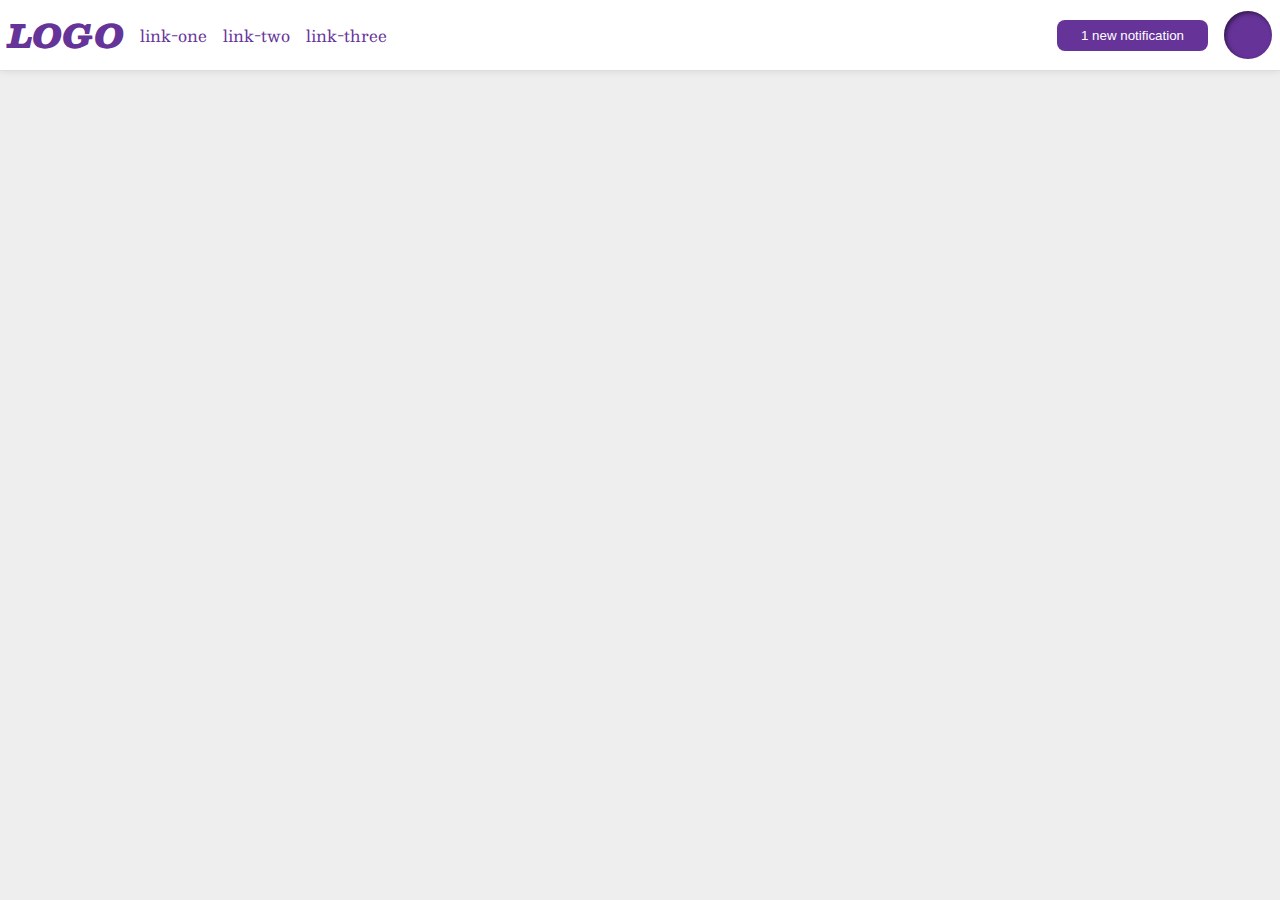
<file: flex/03-flex-header-2/index.html>
<!DOCTYPE html>
<html lang="en">
  <head>
    <meta charset="UTF-8">
    <meta http-equiv="X-UA-Compatible" content="IE=edge">
    <meta name="viewport" content="width=device-width, initial-scale=1.0">
    <title>Flex Header 2</title>
    <link rel="stylesheet" href="style.css">
  </head>
  <body>
    <div class="header">
      <div class="logo">
        LOGO
      </div>
      <ul class="links">
        <li><a href="google.com">link-one</a></li>
        <li><a href="google.com">link-two</a></li>
        <li><a href="google.com">link-three</a></li>
      </ul>
      <button class="notifications">
        1 new notification
      </button>
      <div class="profile-image"></div>
    </div>
  </body>
</html>
</file>
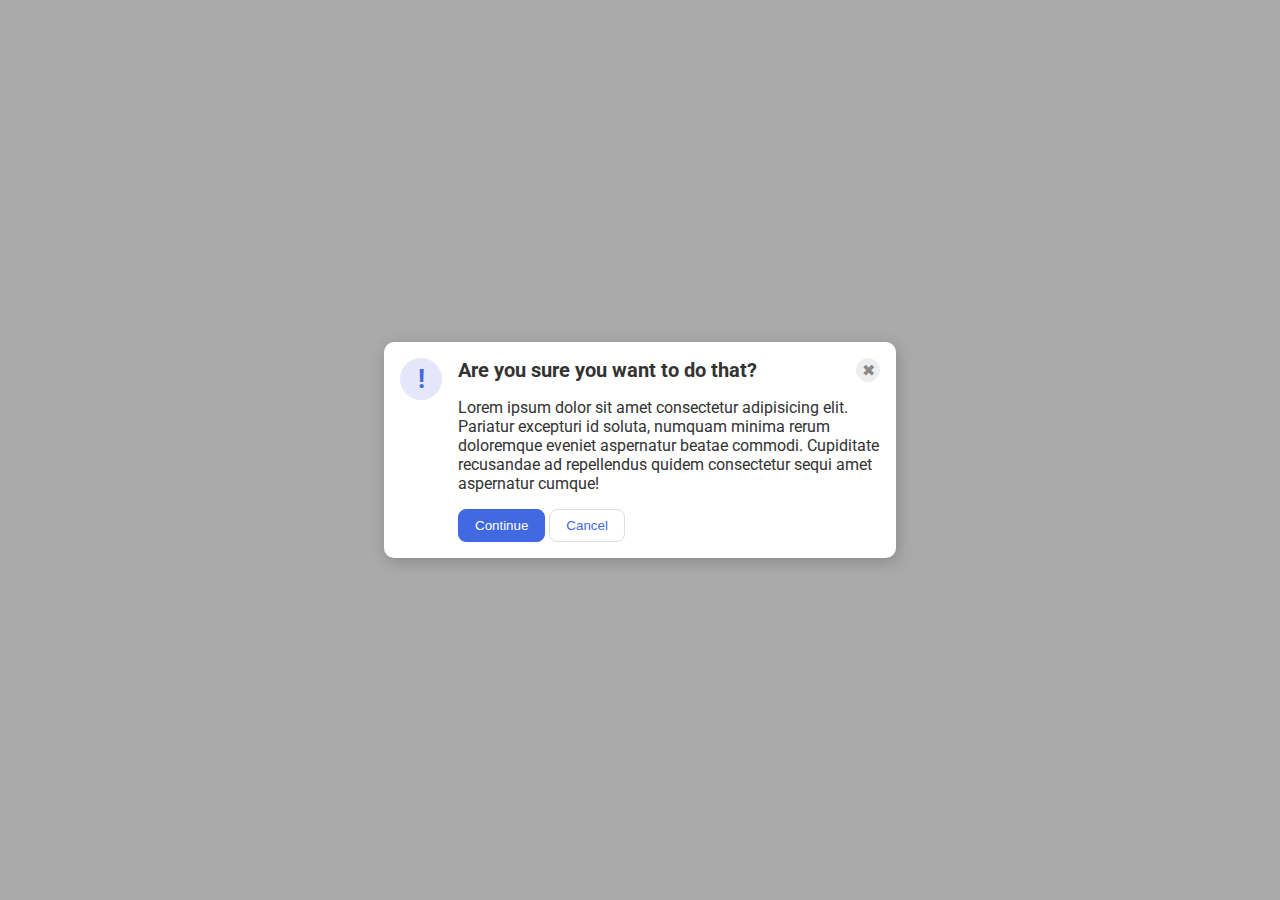
<file: flex/05-flex-modal/index.html>
<!DOCTYPE html>
<html lang="en">
  <head>
    <meta charset="UTF-8">
    <meta http-equiv="X-UA-Compatible" content="IE=edge">
    <meta name="viewport" content="width=device-width, initial-scale=1.0">
    <link rel="stylesheet" href="style.css">
    <title>Modal</title>
  </head>
  <body>
    <div class="modal">
      <div class="icon">!</div>
      <div class="container">
        <div class="header-container">
          <div class="header">Are you sure you want to do that?</div>
          <button class="close-button">✖</button>
        </div>
        <div class="text">Lorem ipsum dolor sit amet consectetur adipisicing elit. Pariatur excepturi id soluta, numquam minima rerum doloremque eveniet aspernatur beatae commodi. Cupiditate recusandae ad repellendus quidem consectetur sequi amet aspernatur cumque!</div>
        <button class="continue">Continue</button>
        <button class="cancel">Cancel</button>
      </div>
    </div>
  </body>
</html>
</file>
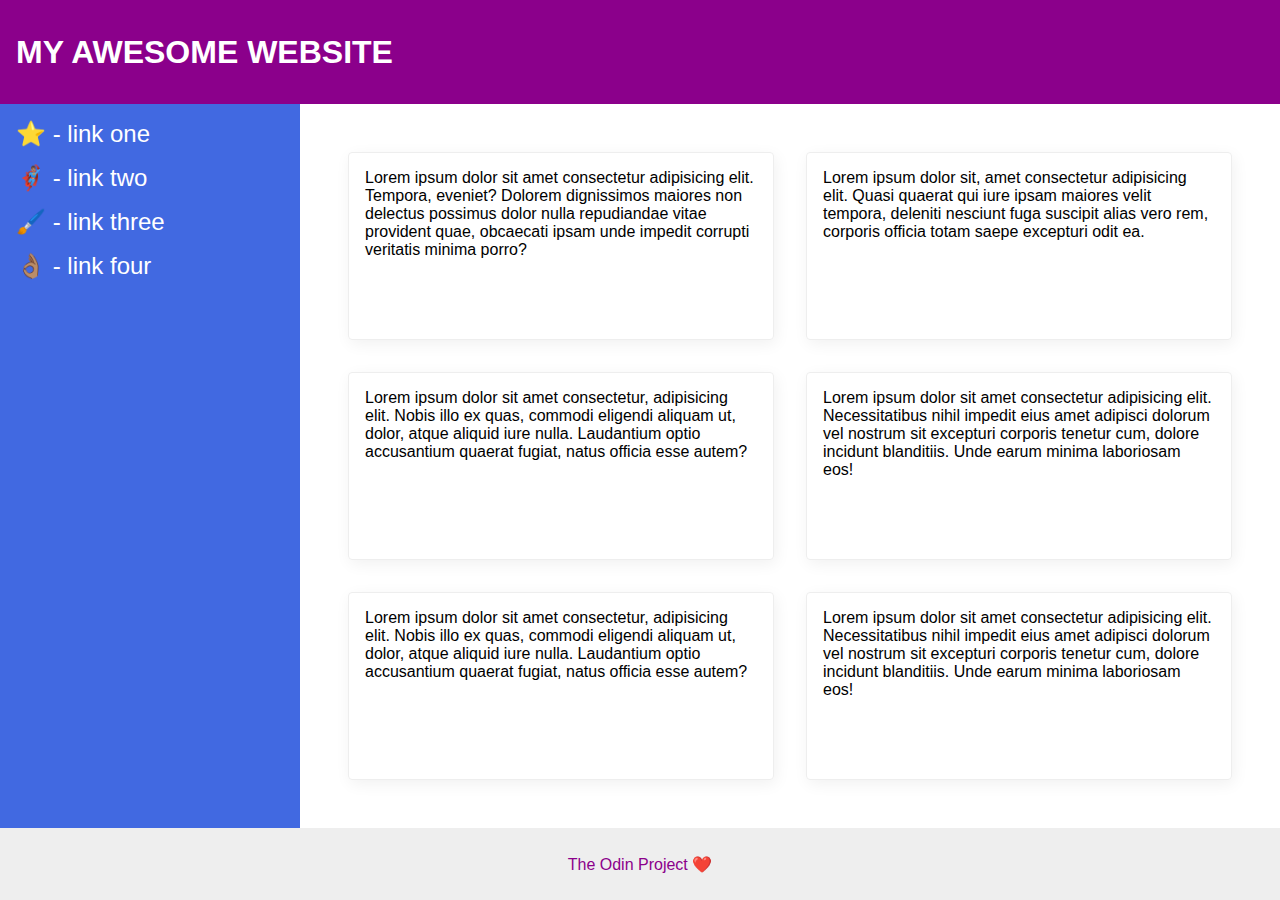
<file: flex/07-flex-layout-2/index.html>
<!DOCTYPE html>
<html lang="en">
  <head>
    <meta charset="UTF-8">
    <meta http-equiv="X-UA-Compatible" content="IE=edge">
    <meta name="viewport" content="width=device-width, initial-scale=1.0">
    <title>The Holy Grail</title>
    <link rel="stylesheet" href="style.css">
  </head>
  <body>
    <div class="header">
      MY AWESOME WEBSITE
    </div>
    
    <div class="main">
      <div class="sidebar">
        <ul>
          <li><a href="#">⭐ - link one</a></li>
          <li><a href="#">🦸🏽‍♂️ - link two</a></li>
          <li><a href="#">🖌️ - link three</a></li>
          <li><a href="#">👌🏽 - link four</a></li>
        </ul>
      </div>

      <div class="container">
        <div class="card">Lorem ipsum dolor sit amet consectetur adipisicing elit. Tempora, eveniet? Dolorem dignissimos maiores non delectus possimus dolor nulla repudiandae vitae provident quae, obcaecati ipsam unde impedit corrupti veritatis minima porro?</div>
        <div class="card">Lorem ipsum dolor sit, amet consectetur adipisicing elit. Quasi quaerat qui iure ipsam maiores velit tempora, deleniti nesciunt fuga suscipit alias vero rem, corporis officia totam saepe excepturi odit ea.</div>
        <div class="card">Lorem ipsum dolor sit amet consectetur, adipisicing elit. Nobis illo ex quas, commodi eligendi aliquam ut, dolor, atque aliquid iure nulla. Laudantium optio accusantium quaerat fugiat, natus officia esse autem?</div>
        <div class="card">Lorem ipsum dolor sit amet consectetur adipisicing elit. Necessitatibus nihil impedit eius amet adipisci dolorum vel nostrum sit excepturi corporis tenetur cum, dolore incidunt blanditiis. Unde earum minima laboriosam eos!</div>
        <div class="card">Lorem ipsum dolor sit amet consectetur, adipisicing elit. Nobis illo ex quas, commodi eligendi aliquam ut, dolor, atque aliquid iure nulla. Laudantium optio accusantium quaerat fugiat, natus officia esse autem?</div>
        <div class="card">Lorem ipsum dolor sit amet consectetur adipisicing elit. Necessitatibus nihil impedit eius amet adipisci dolorum vel nostrum sit excepturi corporis tenetur cum, dolore incidunt blanditiis. Unde earum minima laboriosam eos!</div>
      </div>
    </div>
    
    <div class="footer">
      The Odin Project ❤️
    </div>
  </body>
</html>
</file>
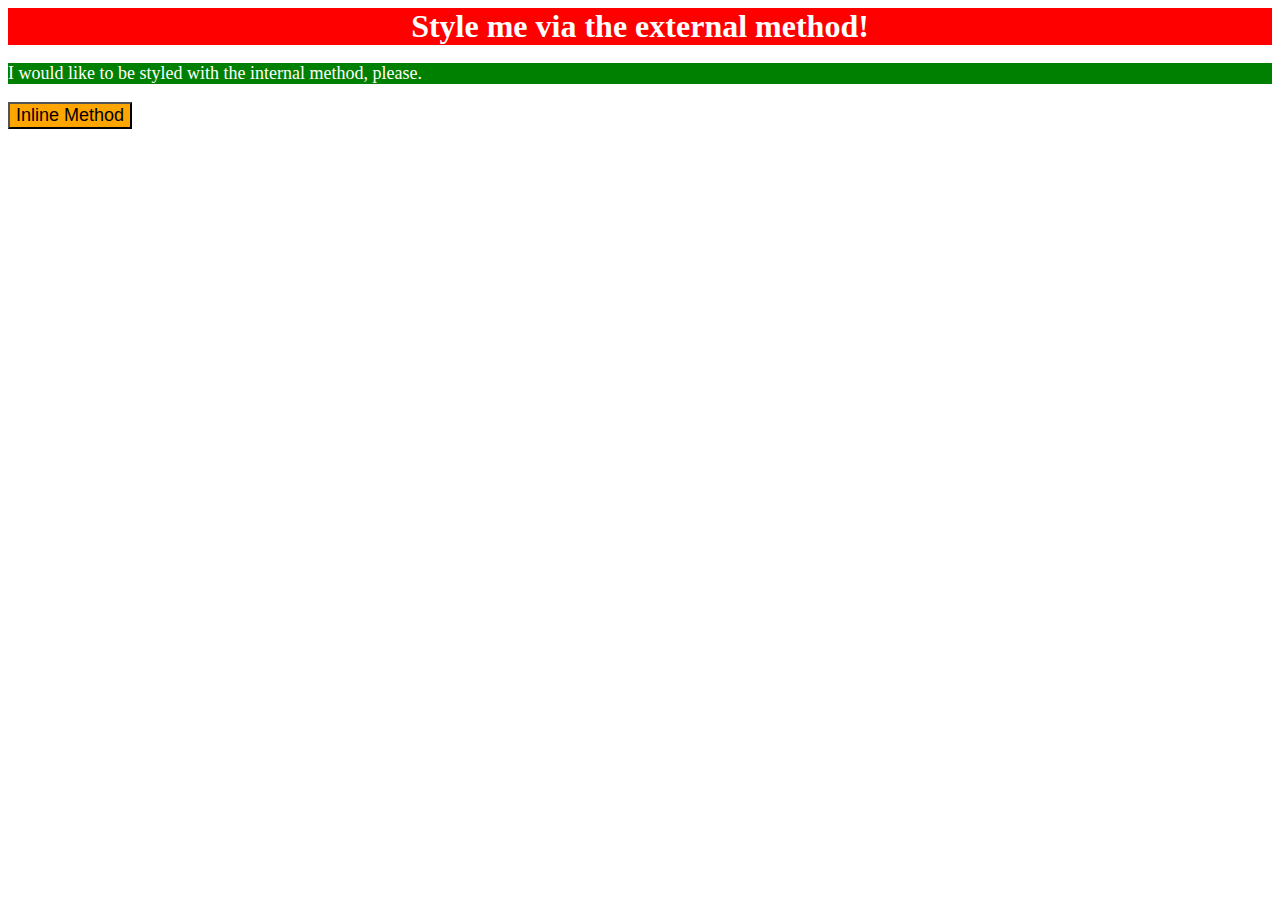
<file: foundations/01-css-methods/index.html>
<!DOCTYPE html>
<html lang="en">
  <head>
    <meta charset="UTF-8">
    <meta http-equiv="X-UA-Compatible" content="IE=edge">
    <meta name="viewport" content="width=device-width, initial-scale=1.0">
    <title>Methods for Adding CSS</title>
    <link rel="stylesheet" href="styles.css">
    <style>
      p {
        background-color: green;
        color: white;
        font-size: 18px;
      }
    </style>
  </head>
  <body>
    <div>Style me via the external method!</div>
    <p>I would like to be styled with the internal method, please.</p>
    <button style="background-color: orange; font-size: 18px">Inline Method</button>
  </body>
</html>
</file>
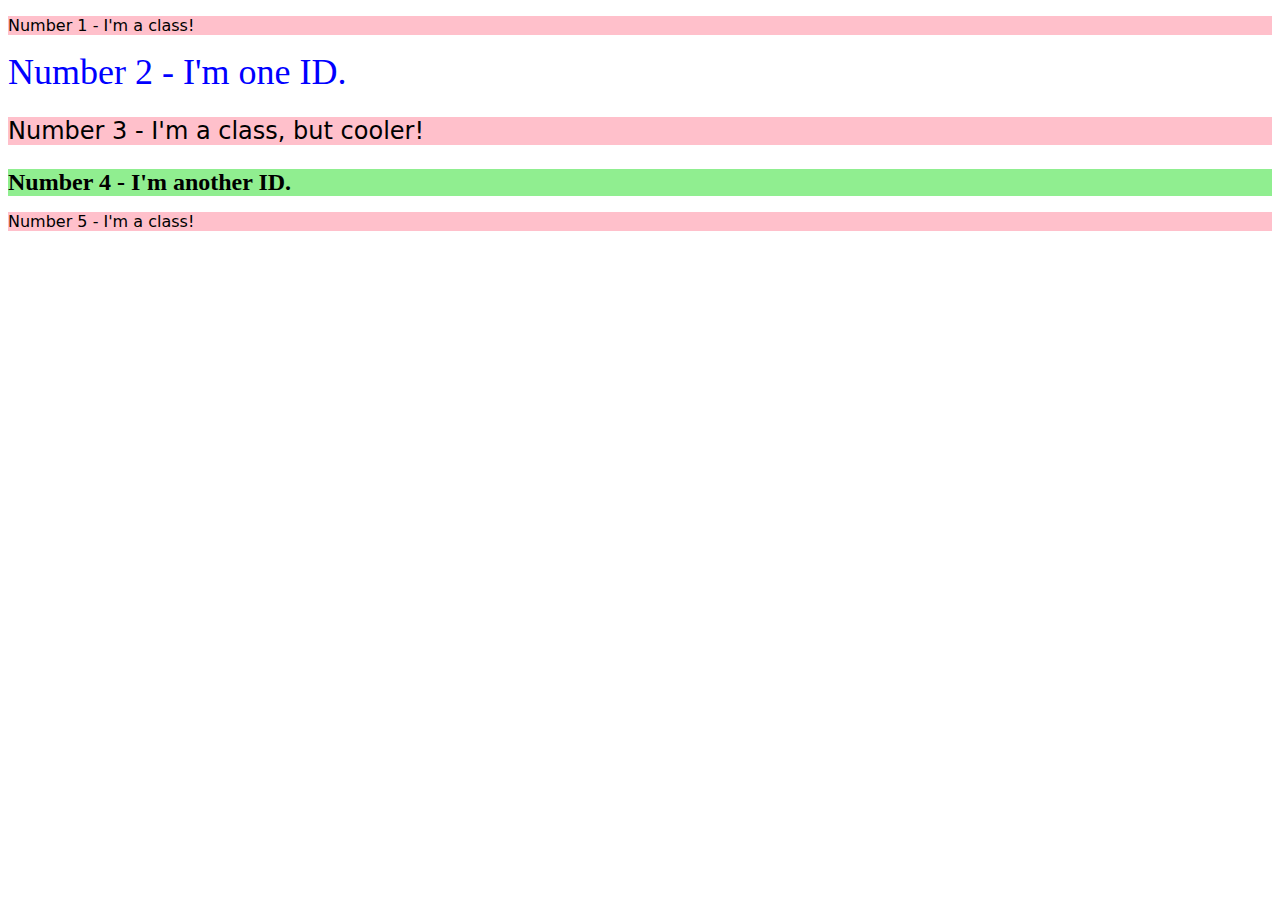
<file: foundations/02-class-id-selectors/index.html>
<!DOCTYPE html>
<html lang="en">
  <head>
    <meta charset="UTF-8">
    <meta http-equiv="X-UA-Compatible" content="IE=edge">
    <meta name="viewport" content="width=device-width, initial-scale=1.0">
    <title>Class and ID Selectors</title>
    <link rel="stylesheet" href="style.css">
  </head>
  <body>
    <p class="odd">Number 1 - I'm a class!</p>
    <div id="second">Number 2 - I'm one ID.</div>
    <p class="odd third">Number 3 - I'm a class, but cooler!</p>
    <div id="fourth">Number 4 - I'm another ID.</div>
    <p class="odd">Number 5 - I'm a class!</p>
  </body>
</html>
</file>
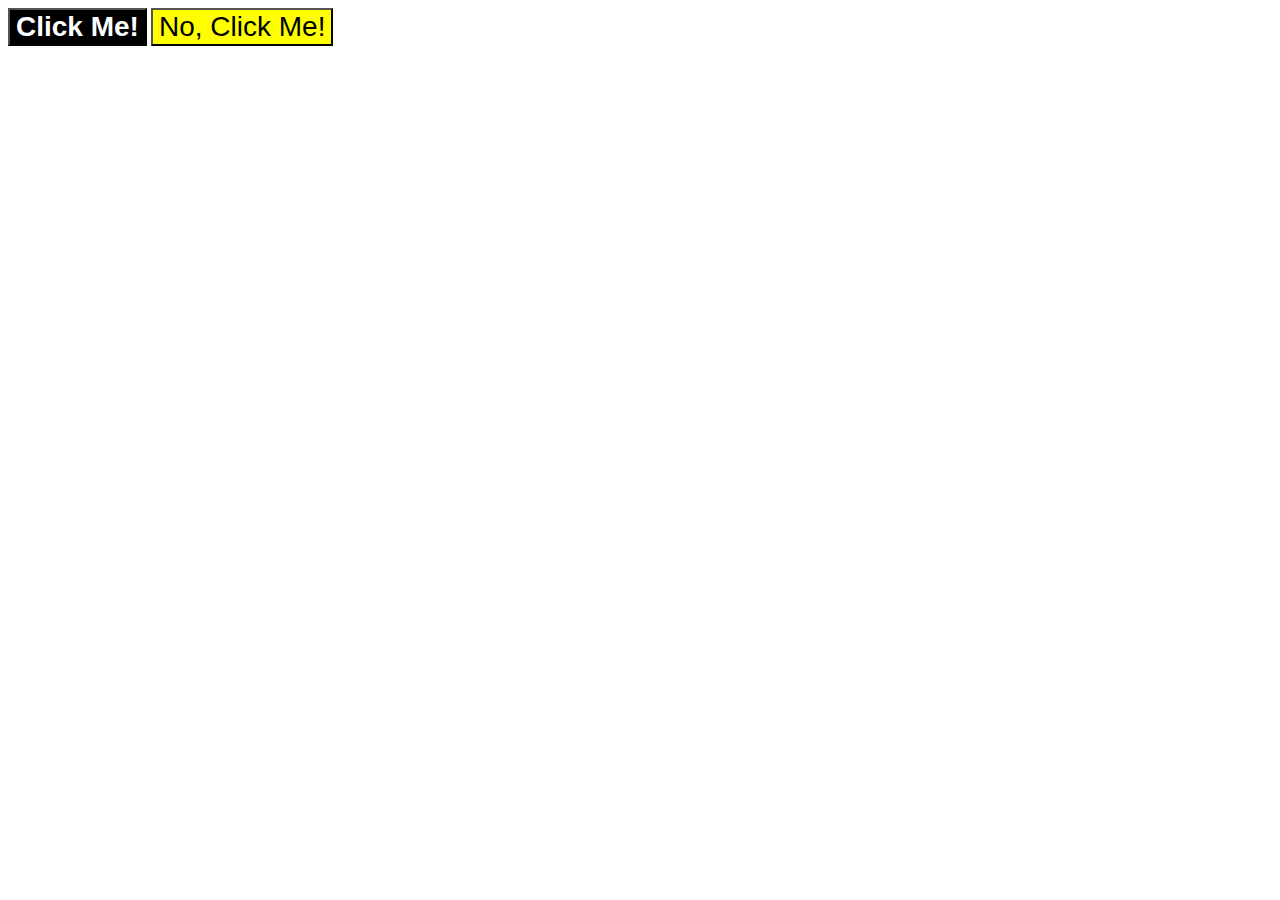
<file: foundations/03-grouping-selectors/index.html>
<!DOCTYPE html>
<html lang="en">
  <head>
    <meta charset="UTF-8">
    <meta http-equiv="X-UA-Compatible" content="IE=edge">
    <meta name="viewport" content="width=device-width, initial-scale=1.0">
    <title>Grouping Selectors</title>
    <link rel="stylesheet" href="style.css">
  </head>
  <body>
    <button class="button action">Click Me!</button>
    <button class="button attention">No, Click Me!</button>
  </body>
</html>
</file>
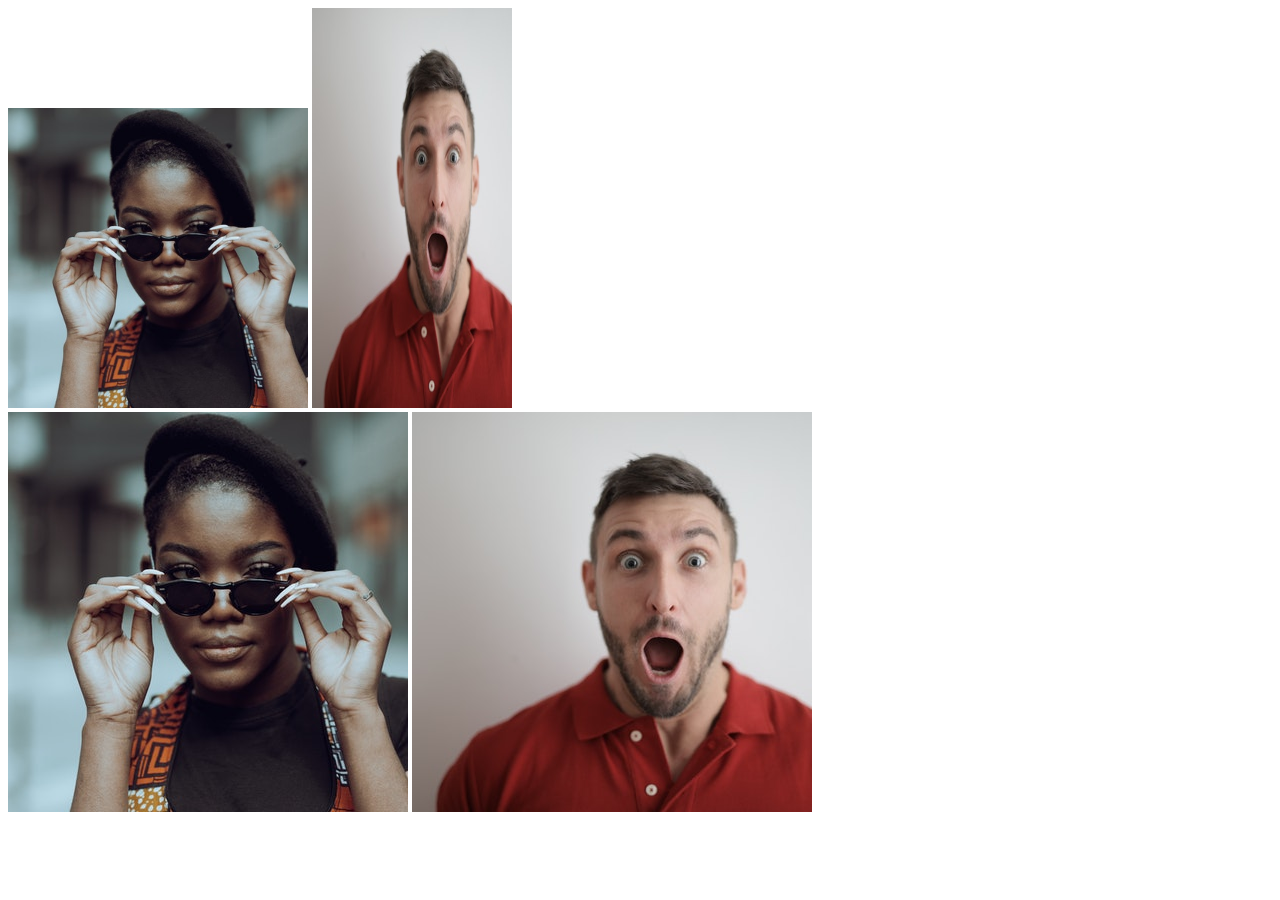
<file: foundations/04-chaining-selectors/index.html>
<!DOCTYPE html>
<html lang="en">
  <head>
    <meta charset="UTF-8">
    <meta http-equiv="X-UA-Compatible" content="IE=edge">
    <meta name="viewport" content="width=device-width, initial-scale=1.0">
    <title>Chaining Selectors</title>
    <link rel="stylesheet" href="style.css">
  </head>
  <body>
    <!-- Check image source path. Review Foundations lesson - Links and Images -->
    <!-- Use the classes BELOW this line -->
    <div>
      <img class="avatar proportioned" src="images/pexels-katho-mutodo-8434791.jpg" alt="Woman with glasses">
      <img class="avatar distorted" src="images/pexels-andrea-piacquadio-3777931.jpg" alt="Man with surprised expression">
    </div>
    <!-- Use the classes ABOVE this line -->
    <div>
      <img class="original proportioned" src="images/pexels-katho-mutodo-8434791.jpg" alt="Woman with glasses">
      <img class="original distorted" src="images/pexels-andrea-piacquadio-3777931.jpg" alt="Man with surprised expression">
    </div>
  </body>
</html>
</file>
<file: flex/03-flex-header-2/style.css>
/* this is some magical font-importing.  
you'll learn about it later. */
@import url('https://fonts.googleapis.com/css2?family=Besley:ital,wght@0,400;1,900&display=swap');

body {
  margin: 0;
  background: #eee;
  font-family: Besley, serif;
}

.header {
  background: white;
  border-bottom: 1px solid #ddd;
  box-shadow: 0 0 8px rgba(0,0,0,.1);
  display: flex;
  align-items: center;
  gap: 16px;
  padding: 8px;
}

.profile-image {
  background: rebeccapurple;
  box-shadow: inset 2px 2px 4px rgba(0,0,0,.5);
  border-radius: 50%;
  width: 48px;
  height: 48px;
}

.logo {
  color: rebeccapurple;
  font-size: 32px;
  font-weight: 900;
  font-style: italic;
}

button {
  border: none;
  border-radius: 8px;
  background: rebeccapurple;
  color: white;
  padding: 8px 24px;
  margin-left: auto;
}

a {
  /* this removes the line under our links */
  text-decoration: none;
  color: rebeccapurple;
}

ul {
  list-style-type: none;
  display: flex;
  gap: 16px;
  padding-left: 0;
  margin-top: 0;
  margin-bottom: 0;
}
</file>
<file: flex/05-flex-modal/style.css>
@import url('https://fonts.googleapis.com/css2?family=Roboto:wght@400;700&display=swap');

html, body {
  height: 100%;
}

body {
  font-family: Roboto, sans-serif;
  margin: 0;
  background: #aaa;
  color: #333;
  /* I'll give you this one for free lol */
  display: flex;
  align-items: center;
  justify-content: center;
}

.modal {
  background: white;
  width: 480px;
  border-radius: 10px;
  box-shadow: 2px 4px 16px rgba(0,0,0,.2);
  display: flex;
  gap: 16px;
  padding: 16px;
}

.icon {
  color: royalblue;
  font-size: 26px;
  font-weight: 700;
  background: lavender;
  width: 42px;
  height: 42px;
  border-radius: 50%;
  flex-shrink: 0;
  display: flex;
  align-items: center;
  justify-content: center;
}

.header-container {
  display: flex;
  justify-content: space-between;
  align-items: center;
}

.header-container,
.text {
  margin-bottom: 16px;
}

.header {
  font-weight: bold;
  font-size: 20px;
}

.close-button {
  background: #eee;
  border-radius: 50%;
  color: #888;
  font-weight: 400;
  font-size: 16px;
  height: 24px;
  width: 24px;
  display: flex;
  align-items: center;
  justify-content: center;
  border: 1px solid #eee;
  padding: 0;
}

button {
  cursor: pointer;
  padding: 8px 16px;
  border-radius: 8px;
}

button.continue {
  background: royalblue;
  border: 1px solid royalblue;
  color: white;
}

button.cancel {
  background: white;
  border: 1px solid #ddd;
  color: royalblue;
}
</file>
<file: flex/07-flex-layout-2/style.css>
body {
  display: flex;
  flex-direction: column;
  font-family: -apple-system, BlinkMacSystemFont, 'Segoe UI', Roboto, Oxygen, Ubuntu, Cantarell, 'Open Sans', 'Helvetica Neue', sans-serif;
  margin: 0;
  min-height: 100vh;
}

.header {
  display: flex;
  align-items: center;
  height: 72px;
  padding: 16px;
  background: darkmagenta;
  color: white;
  font-size: 32px;
  font-weight: 900;
}

.main {
  flex-grow: 1;
  display: flex;
}

.footer {
  display: flex;
  justify-content: center;
  align-items: center;
  height: 72px;
  background: #eee;
  color: darkmagenta;
}

.sidebar {
  flex-shrink: 0;
  width: 300px;
  padding: 16px;
  background: royalblue;
  box-sizing: border-box;
}

.sidebar ul {
  list-style-position: inside;
  list-style-type: none;
  margin-top: 0;
  margin-bottom: 0;
  padding-left: 0;
}

.sidebar li {
  margin-bottom: 16px;
}

.sidebar a {
  color: white;
  font-size: 24px;
  text-decoration: none;
}

.container {
  display: flex;
  flex-wrap: wrap;
  gap: 32px;
  padding: 48px;
}

.card {
  flex: auto;
  width: 250px;
  padding: 16px;
  border: 1px solid #eee;
  box-shadow: 2px 4px 16px rgba(0,0,0,.06);
  border-radius: 4px;
}
</file>
<file: foundations/01-css-methods/styles.css>
div {
  background-color: red;
  color: white;
  font-size: 32px;
  font-weight: bold;
  text-align: center;
}
</file>
<file: foundations/02-class-id-selectors/style.css>
.odd {
  background-color: hsl(350deg 100% 87.65%);
  font-family: Verdana, 'DejaVu Sans', sans-serif;
}

#second {
  color: hsl(240deg 100% 50%);
  font-size: 36px;
}

.third {
  font-size: 24px;
}

#fourth {
  background-color: hsl(120deg 73.50% 75%);
  font-size: 24px;
  font-weight: bold;
}
</file>
<file: foundations/03-grouping-selectors/style.css>
.button {
  font-size: 28px;
  font-family: Helvetica, 'Times New Roman', sans-serif;
}

.action {
  background-color: black;
  color: white;
  font-weight: bold;
}

.attention {
  background-color: yellow;
}
</file>
<file: foundations/04-chaining-selectors/style.css>
/* Add CSS Styling */
.avatar.proportioned {
  width: 300px;
  height: auto;
}

.avatar.distorted {
  width: 200px;
  height: 400px;
}
</file>
